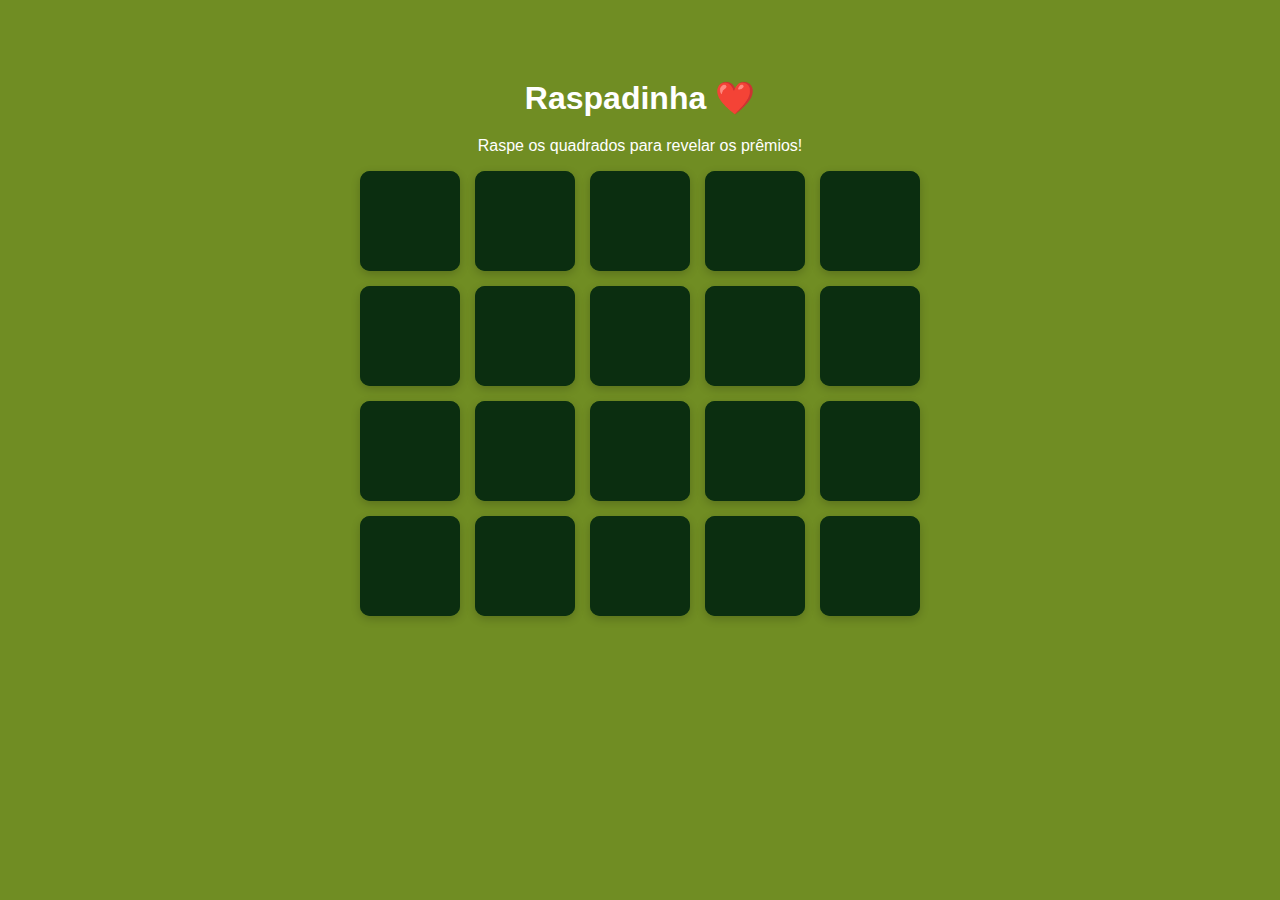
<file: raspadinha20.html>
<!DOCTYPE html>
<html lang="pt-BR">
<head>
<meta charset="UTF-8">
<meta name="viewport" content="width=device-width, initial-scale=1.0">
<title>Raspadinha ❤️</title>
<style>
  body {
    font-family: Arial, sans-serif;
    background-color: #708D23; /* fundo da página */
    text-align: center;
    padding: 50px;
    color: #fff;
  }

  h1 {
    margin-bottom: 20px;
  }

  .raspadinha-container {
    display: grid;
    grid-template-columns: repeat(5, 100px);
    grid-gap: 15px;
    justify-content: center;
  }

  .raspadinha {
    position: relative;
    width: 100px;
    height: 100px;
    border-radius: 10px;
    overflow: hidden;
    cursor: pointer;
    box-shadow: 0 3px 10px rgba(0,0,0,0.2);
  }

  .mensagem {
    position: absolute;
    top: 0;
    left: 0;
    width: 100%;
    height: 100%;
    background-color: #124017; /* verde bem escuro */
    color: #fff; /* texto branco para contraste */
    font-size: 14px;
    display: flex;
    align-items: center;
    justify-content: center;
    z-index: 1;
    padding: 5px;
    text-align: center;
  }

  canvas {
    position: absolute;
    top: 0;
    left: 0;
    z-index: 2;
  }
</style>
</head>
<body>

<h1>Raspadinha ❤️</h1>
<p>Raspe os quadrados para revelar os prêmios!</p>

<div class="raspadinha-container" id="container">
  <!-- Quadrados serão gerados pelo JS -->
</div>

<script>
const premios = [
  "Vale Beijo", "Vale Jantar", "Vale Filme", "Vale Café", "Vale Passeio",
  "Vale Carinho", "Vale Sorvete", "Vale Pizza", "Vale Abraço", "Vale Chocolates",
  "Vale testar alguma posição nova", "Vale Música", "Vale Foto", "Vale Café da Manhã", "Vale Realizar uma fantasia sexual",
  "Vale Doces", "Vale Compras", "Vale Natureza", "Vale Piquenique", "Vale Surpresa"
];

const container = document.getElementById('container');

premios.forEach((premio, i) => {
  const div = document.createElement('div');
  div.classList.add('raspadinha');

  const mensagem = document.createElement('div');
  mensagem.classList.add('mensagem');
  mensagem.textContent = premio;

  const canvas = document.createElement('canvas');

  div.appendChild(mensagem);
  div.appendChild(canvas);
  container.appendChild(div);

  const ctx = canvas.getContext('2d');
  canvas.width = 100;
  canvas.height = 100;

  // overlay verde bem escuro inicial
  ctx.fillStyle = "#0b2e10"; // verde bem escuro
  ctx.fillRect(0,0,canvas.width, canvas.height);

  let isDrawing = false;

  canvas.addEventListener('mousedown', () => isDrawing = true);
  canvas.addEventListener('mouseup', () => isDrawing = false);
  canvas.addEventListener('mouseleave', () => isDrawing = false);

  canvas.addEventListener('mousemove', (e) => {
    if (!isDrawing) return;
    const rect = canvas.getBoundingClientRect();
    const x = e.clientX - rect.left;
    const y = e.clientY - rect.top;

    ctx.globalCompositeOperation = 'destination-out';
    ctx.beginPath();
    ctx.arc(x, y, 10, 0, Math.PI * 2);
    ctx.fill();
  });
});
</script>

</body>
</html>
</file>
